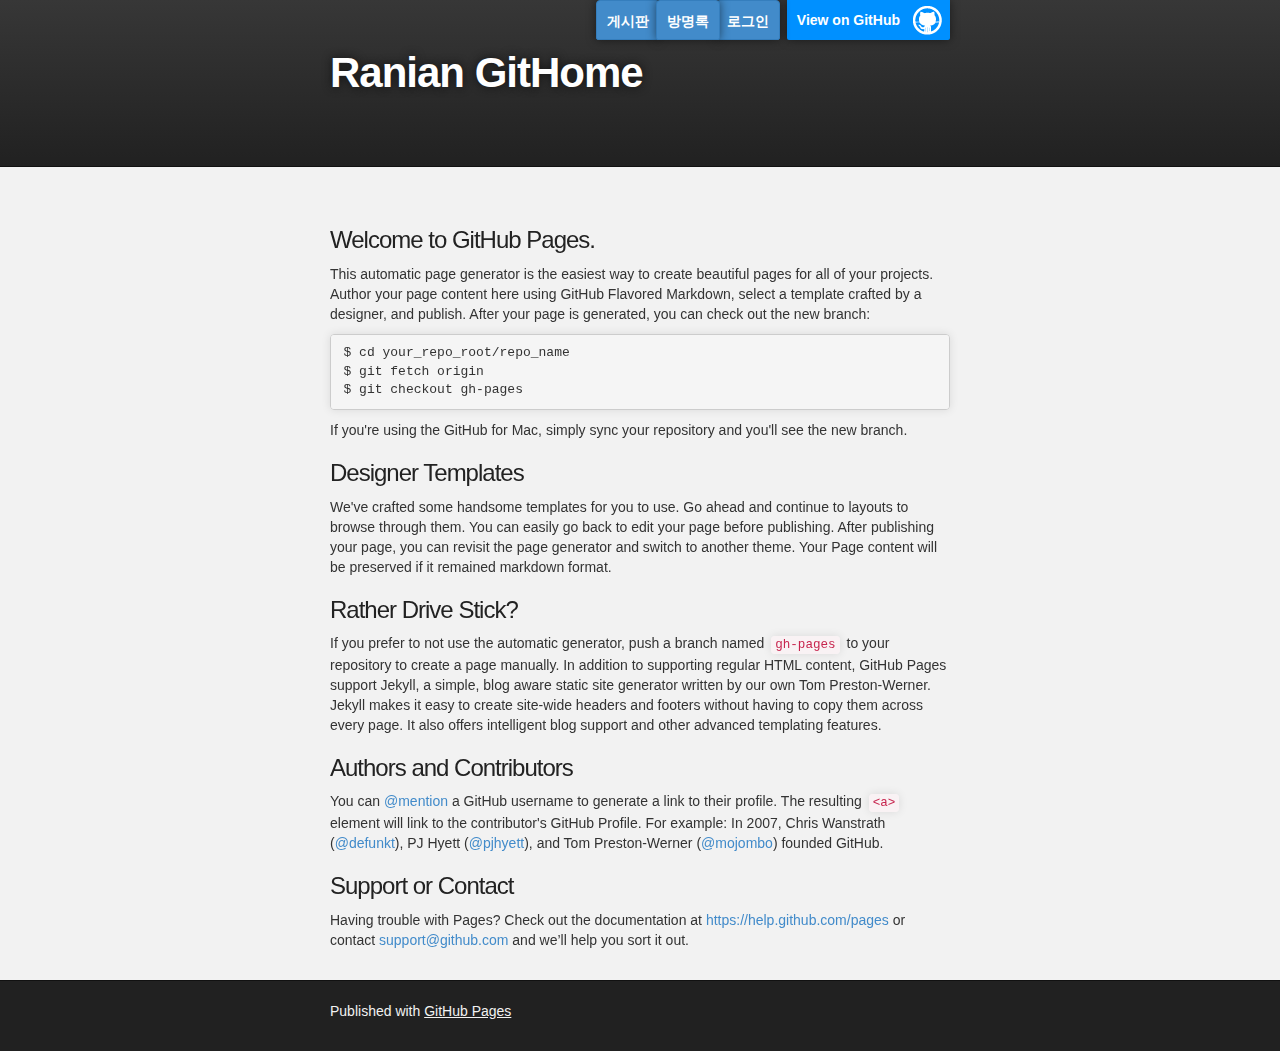
<file: githome/WebContent/index.html>
<!DOCTYPE html>
<html>

  <head>
    <meta charset='utf-8'>
    <meta name="viewport" content="width=device-width, initial-scale=1.0">
    <meta http-equiv="X-UA-Compatible" content="chrome=1">
    <meta name="description" content="Ranian page : ">

    <link rel="stylesheet" type="text/css" media="screen" href="stylesheets/stylesheet.css">

    <title>Ranian 홈페이지</title>
    <!-- 부트스트랩 -->
    <link href="stylesheets/bootstrap.min.css" rel="stylesheet" media="screen">
  </head>

  <body>

    <!-- HEADER -->
    <div id="header_wrap" class="outer">
        <header class="inner">
          <a id="forkme_banner" href="https://github.com/ranian129">View on GitHub</a>
          <a id="board_button" href="/githome/board/list.do" class="btn btn-primary">게시판</a>
          <a id="login_button" type="button" class="btn btn-primary">로그인</a>
          <a id="guestbook_button" href="/githome/list.do" class="btn btn-primary">방명록</a>
          <!-- 로그인 폼
          <a id="login_button" href="#loginBox" role="button" class="btn btn-primary" data-toggle="modal">로그인</a>
			<div class="modal fade" id="loginBox" tabindex="-1" role="dialog"
				aria-labelledby="myModalLabel" aria-hidden="true">
				<div class="modal-dialog">
					<div class="modal-content">
						<div class="modal-header">
							<button type="button" class="close" data-dismiss="modal">×</button>
							<h4 class="modal-title">로그인</h4>
						</div>
						<div class="modal-body">
							<form action="loginForm.do" method="post">
								아이디 <input type="text" name="id" placeholder="input your id"><br>
								비밀번호 <input type="password" name="password"
									placeholder="input your passwrd">
								<button type="submit" class="btn btn-success" name="">로그인</button>
							</form>
						</div>
						<div class="modal-footer">
							<button class="btn" aria-hidden="true">회원가입</button>
							<button class="btn btn-primary" data-dismiss="modal">취소</button>
						</div>
					</div>
				</div>
			</div>
			-->

			<h1 id="project_title">Ranian GitHome</h1>
          <h2 id="project_tagline"></h2>

        </header>
    </div>

    <!-- MAIN CONTENT -->
    <div id="main_content_wrap" class="outer">
      <section id="main_content" class="inner">
        <h3>
<a id="welcome-to-github-pages" class="anchor" href="#welcome-to-github-pages" aria-hidden="true"><span class="octicon octicon-link"></span></a>Welcome to GitHub Pages.</h3>

<p>This automatic page generator is the easiest way to create beautiful pages for all of your projects. Author your page content here using GitHub Flavored Markdown, select a template crafted by a designer, and publish. After your page is generated, you can check out the new branch:</p>

<pre><code>$ cd your_repo_root/repo_name
$ git fetch origin
$ git checkout gh-pages
</code></pre>

<p>If you're using the GitHub for Mac, simply sync your repository and you'll see the new branch.</p>

<h3>
<a id="designer-templates" class="anchor" href="#designer-templates" aria-hidden="true"><span class="octicon octicon-link"></span></a>Designer Templates</h3>

<p>We've crafted some handsome templates for you to use. Go ahead and continue to layouts to browse through them. You can easily go back to edit your page before publishing. After publishing your page, you can revisit the page generator and switch to another theme. Your Page content will be preserved if it remained markdown format.</p>

<h3>
<a id="rather-drive-stick" class="anchor" href="#rather-drive-stick" aria-hidden="true"><span class="octicon octicon-link"></span></a>Rather Drive Stick?</h3>

<p>If you prefer to not use the automatic generator, push a branch named <code>gh-pages</code> to your repository to create a page manually. In addition to supporting regular HTML content, GitHub Pages support Jekyll, a simple, blog aware static site generator written by our own Tom Preston-Werner. Jekyll makes it easy to create site-wide headers and footers without having to copy them across every page. It also offers intelligent blog support and other advanced templating features.</p>

<h3>
<a id="authors-and-contributors" class="anchor" href="#authors-and-contributors" aria-hidden="true"><span class="octicon octicon-link"></span></a>Authors and Contributors</h3>

<p>You can <a href="https://github.com/blog/821" class="user-mention">@mention</a> a GitHub username to generate a link to their profile. The resulting <code>&lt;a&gt;</code> element will link to the contributor's GitHub Profile. For example: In 2007, Chris Wanstrath (<a href="https://github.com/defunkt" class="user-mention">@defunkt</a>), PJ Hyett (<a href="https://github.com/pjhyett" class="user-mention">@pjhyett</a>), and Tom Preston-Werner (<a href="https://github.com/mojombo" class="user-mention">@mojombo</a>) founded GitHub.</p>

<h3>
<a id="support-or-contact" class="anchor" href="#support-or-contact" aria-hidden="true"><span class="octicon octicon-link"></span></a>Support or Contact</h3>

<p>Having trouble with Pages? Check out the documentation at <a href="https://help.github.com/pages">https://help.github.com/pages</a> or contact <a href="mailto:support@github.com">support@github.com</a> and we’ll help you sort it out.</p>
      </section>
    </div>

    <!-- FOOTER  -->
    <div id="footer_wrap" class="outer">
      <footer class="inner">
        <p>Published with <a href="http://pages.github.com">GitHub Pages</a></p>
      </footer>
    </div>

              <script type="text/javascript">
            var gaJsHost = (("https:" == document.location.protocol) ? "https://ssl." : "http://www.");
            document.write(unescape("%3Cscript src='" + gaJsHost + "google-analytics.com/ga.js' type='text/javascript'%3E%3C/script%3E"));
          </script>
          <script type="text/javascript">
            try {
              var pageTracker = _gat._getTracker("UA-60055806-1");
            pageTracker._trackPageview();
            } catch(err) {}
          </script>


    <!-- jQuery (부트스트랩의 자바스크립트 플러그인을 위해 필요한) -->
    <script src="javascripts/jquery-2.1.3.js"></script>
    <!-- 모든 합쳐진 플러그인을 포함하거나 (아래) 필요한 각각의 파일들을 포함하세요 -->
    <script src="javascripts/bootstrap.min.js"></script>
    <script src="javascripts/main.js"></script>
  </body>
</html>
</file>
<file: githome/WebContent/stylesheets/stylesheet.css>
/*******************************************************************************
Slate Theme for GitHub Pages
by Jason Costello, @jsncostello
*******************************************************************************/

@import url(pygment_trac.css);

/*******************************************************************************
MeyerWeb Reset
*******************************************************************************/

html, body, div, span, applet, object, iframe,
h1, h2, h3, h4, h5, h6, p, blockquote, pre,
a, abbr, acronym, address, big, cite, code,
del, dfn, em, img, ins, kbd, q, s, samp,
small, strike, strong, sub, sup, tt, var,
b, u, i, center,
dl, dt, dd, ol, ul, li,
fieldset, form, label, legend,
table, caption, tbody, tfoot, thead, tr, th, td,
article, aside, canvas, details, embed,
figure, figcaption, footer, header, hgroup,
menu, nav, output, ruby, section, summary,
time, mark, audio, video {
  margin: 0;
  padding: 0;
  border: 0;
  font: inherit;
  vertical-align: baseline;
}

/* HTML5 display-role reset for older browsers */
article, aside, details, figcaption, figure,
footer, header, hgroup, menu, nav, section {
  display: block;
}

ol, ul {
  list-style: none;
}

table {
  border-collapse: collapse;
  border-spacing: 0;
}

/*******************************************************************************
Theme Styles
*******************************************************************************/

body {
  box-sizing: border-box;
  color:#373737;
  background: #212121;
  font-size: 16px;
  font-family: 'Myriad Pro', Calibri, Helvetica, Arial, sans-serif;
  line-height: 1.5;
  -webkit-font-smoothing: antialiased;
}

h1, h2, h3, h4, h5, h6 {
  margin: 10px 0;
  font-weight: 700;
  color:#222222;
  font-family: 'Lucida Grande', 'Calibri', Helvetica, Arial, sans-serif;
  letter-spacing: -1px;
}

h1 {
  font-size: 36px;
  font-weight: 700;
}

h2 {
  padding-bottom: 10px;
  font-size: 32px;
  background: url('../images/bg_hr.png') repeat-x bottom;
}

h3 {
  font-size: 24px;
}

h4 {
  font-size: 21px;
}

h5 {
  font-size: 18px;
}

h6 {
  font-size: 16px;
}

p {
  margin: 10px 0 15px 0;
}

footer p {
  color: #f2f2f2;
}

a {
  text-decoration: none;
  color: #007edf;
  text-shadow: none;

  transition: color 0.5s ease;
  transition: text-shadow 0.5s ease;
  -webkit-transition: color 0.5s ease;
  -webkit-transition: text-shadow 0.5s ease;
  -moz-transition: color 0.5s ease;
  -moz-transition: text-shadow 0.5s ease;
  -o-transition: color 0.5s ease;
  -o-transition: text-shadow 0.5s ease;
  -ms-transition: color 0.5s ease;
  -ms-transition: text-shadow 0.5s ease;
}

a:hover, a:focus {text-decoration: underline;}

footer a {
  color: #F2F2F2;
  text-decoration: underline;
}

em {
  font-style: italic;
}

strong {
  font-weight: bold;
}

img {
  position: relative;
  margin: 0 auto;
  max-width: 739px;
  padding: 5px;
  margin: 10px 0 10px 0;
  border: 1px solid #ebebeb;

  box-shadow: 0 0 5px #ebebeb;
  -webkit-box-shadow: 0 0 5px #ebebeb;
  -moz-box-shadow: 0 0 5px #ebebeb;
  -o-box-shadow: 0 0 5px #ebebeb;
  -ms-box-shadow: 0 0 5px #ebebeb;
}

p img {
  display: inline;
  margin: 0;
  padding: 0;
  vertical-align: middle;
  text-align: center;
  border: none;
}

pre, code {
  width: 100%;
  color: #222;
  background-color: #fff;

  font-family: Monaco, "Bitstream Vera Sans Mono", "Lucida Console", Terminal, monospace;
  font-size: 14px;

  border-radius: 2px;
  -moz-border-radius: 2px;
  -webkit-border-radius: 2px;
}

pre {
  width: 100%;
  padding: 10px;
  box-shadow: 0 0 10px rgba(0,0,0,.1);
  overflow: auto;
}

code {
  padding: 3px;
  margin: 0 3px;
  box-shadow: 0 0 10px rgba(0,0,0,.1);
}

pre code {
  display: block;
  box-shadow: none;
}

blockquote {
  color: #666;
  margin-bottom: 20px;
  padding: 0 0 0 20px;
  border-left: 3px solid #bbb;
}


ul, ol, dl {
  margin-bottom: 15px
}

ul {
  list-style-position: inside;
  list-style: disc;
  padding-left: 20px;
}

ol {
  list-style-position: inside;
  list-style: decimal;
  padding-left: 20px;
}

dl dt {
  font-weight: bold;
}

dl dd {
  padding-left: 20px;
  font-style: italic;
}

dl p {
  padding-left: 20px;
  font-style: italic;
}

hr {
  height: 1px;
  margin-bottom: 5px;
  border: none;
  background: url('../images/bg_hr.png') repeat-x center;
}

table {
  border: 1px solid #373737;
  margin-bottom: 20px;
  text-align: left;
 }

th {
  font-family: 'Lucida Grande', 'Helvetica Neue', Helvetica, Arial, sans-serif;
  padding: 10px;
  background: #373737;
  color: #fff;
 }

td {
  padding: 10px;
  border: 1px solid #373737;
 }

form {
  background: #f2f2f2;
  padding: 20px;
}

/*******************************************************************************
Full-Width Styles
*******************************************************************************/

.outer {
  width: 100%;
}

.inner {
  position: relative;
  max-width: 640px;
  padding: 20px 10px;
  margin: 0 auto;
}

#forkme_banner {
  display: block;
  position: absolute;
  top:0;
  right: 10px;
  z-index: 10;
  padding: 10px 50px 10px 10px;
  color: #fff;
  background: url('../images/blacktocat.png') #0090ff no-repeat 95% 50%;
  font-weight: 700;
  box-shadow: 0 0 10px rgba(0,0,0,.5);
  border-bottom-left-radius: 2px;
  border-bottom-right-radius: 2px;
}

#login_button {
  display: block;
  position: absolute;
  top:0;
  right: 180px;
  z-index: 10;
  padding: 10px 10px 8px 10px;
  color: #fff;
  font-weight: 700;
  box-shadow: 0 0 10px rgba(0,0,0,.5);
  border-bottom-left-radius: 2px;
  border-bottom-right-radius: 2px;
}

#guestbook_button {
  display: block;
  position: absolute;
  top:0;
  right: 240px;
  z-index: 10;
  padding: 10px 10px 8px 10px;
  color: #fff;
  font-weight: 700;
  box-shadow: 0 0 10px rgba(0,0,0,.5);
  border-bottom-left-radius: 2px;
  border-bottom-right-radius: 2px;
}

#board_button {
  display: block;
  position: absolute;
  top:0;
  right: 300px;
  z-index: 10;
  padding: 10px 10px 8px 10px;
  color: #fff;
  font-weight: 700;
  box-shadow: 0 0 10px rgba(0,0,0,.5);
  border-bottom-left-radius: 2px;
  border-bottom-right-radius: 2px;
}


#header_wrap {
  background: #212121;
  background: -moz-linear-gradient(top, #373737, #212121);
  background: -webkit-linear-gradient(top, #373737, #212121);
  background: -ms-linear-gradient(top, #373737, #212121);
  background: -o-linear-gradient(top, #373737, #212121);
  background: linear-gradient(top, #373737, #212121);
}

#header_wrap .inner {
  padding: 50px 10px 30px 10px;
}

#project_title {
  margin: 0;
  color: #fff;
  font-size: 42px;
  font-weight: 700;
  text-shadow: #111 0px 0px 10px;
}

#project_tagline {
  color: #fff;
  font-size: 24px;
  font-weight: 300;
  background: none;
  text-shadow: #111 0px 0px 10px;
}

#downloads {
  position: absolute;
  width: 210px;
  z-index: 10;
  bottom: -40px;
  right: 0;
  height: 70px;
  background: url('../images/icon_download.png') no-repeat 0% 90%;
}

.zip_download_link {
  display: block;
  float: right;
  width: 90px;
  height:70px;
  text-indent: -5000px;
  overflow: hidden;
  background: url(../images/sprite_download.png) no-repeat bottom left;
}

.tar_download_link {
  display: block;
  float: right;
  width: 90px;
  height:70px;
  text-indent: -5000px;
  overflow: hidden;
  background: url(../images/sprite_download.png) no-repeat bottom right;
  margin-left: 10px;
}

.zip_download_link:hover {
  background: url(../images/sprite_download.png) no-repeat top left;
}

.tar_download_link:hover {
  background: url(../images/sprite_download.png) no-repeat top right;
}

#main_content_wrap {
  background: #f2f2f2;
  border-top: 1px solid #111;
  border-bottom: 1px solid #111;
}

#main_content {
  padding-top: 40px;
}

#footer_wrap {
  background: #212121;
}



/*******************************************************************************
Small Device Styles
*******************************************************************************/

@media screen and (max-width: 480px) {
  body {
    font-size:14px;
  }

  #downloads {
    display: none;
  }

  .inner {
    min-width: 320px;
    max-width: 480px;
  }

  #project_title {
  font-size: 32px;
  }

  h1 {
    font-size: 28px;
  }

  h2 {
    font-size: 24px;
  }

  h3 {
    font-size: 21px;
  }

  h4 {
    font-size: 18px;
  }

  h5 {
    font-size: 14px;
  }

  h6 {
    font-size: 12px;
  }

  code, pre {
    min-width: 320px;
    max-width: 480px;
    font-size: 11px;
  }

}
</file>
